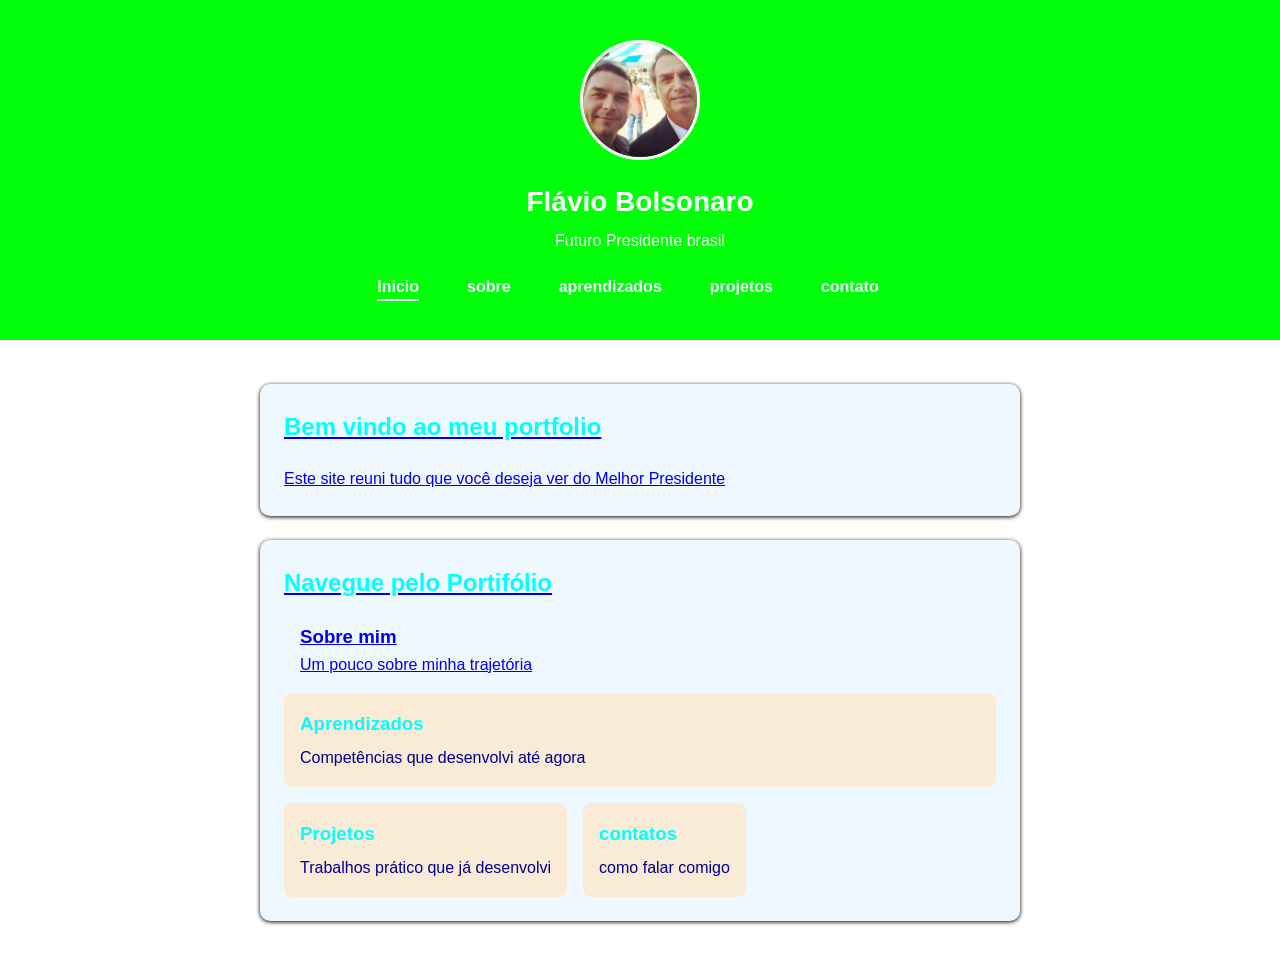
<file: index.html>
<!DOCTYPE html>
<html lang="pt-br">
<head>
    <meta charset="UTF-8">
    <meta name="viewport" content="width=device-width, initial-scale=1.0">
    <title>Portfolio de Ruan</title>
    <link rel="stylesheet" href="estilo.css">
</head>
<body>
    <header>
        <img src="Fotoperfil01.jpg" alt="foto de perfil" class="foto-perfil">
        <h1> Flávio Bolsonaro </h1>
        <p> Futuro Presidente brasil </p>

        <nav>
            <ul>
                <li><a href="index.html" class="ativo"> Inicio </li>
                <li><a href="sobre.html"> sobre</li>
                <li><a href="aprendizados.html"> aprendizados</li>
                <li><a href="projetos.html class="> projetos</li>
                <li><a href="contato.html"> contato</li>
        </nav>
    </header>

<main>
    <section>
        <h2>Bem vindo ao meu portfolio</h2>
        <p>
            Este site reuni tudo que você deseja ver do Melhor Presidente
            <p>
    </section>

    <section>
        <h2>Navegue pelo Portifólio</h2>
        <div class="grade-links">
            <a href="sobre.html" class="cartao link">
                <h3> Sobre mim </h3>
                <p> Um pouco sobre minha trajetória </p>
                </a>

                <div class="grade-links">
                    <a href="aprendizados.html" class="cartao-link">
                        <h3>Aprendizados</h3>
                        <p>Competências que desenvolvi até agora</p>
                        </a>

                <div class="grade-links">
                <a href="projetos.html" class="cartao-link">
                    <h3>Projetos</h3>
                    <p>Trabalhos prático que já desenvolvi</p>
                    </a>

                    <div class="grade-links">
                <a href="contato.html" class="cartao-link">
                    <h3>contatos</h3>
                    <p>como falar comigo</p>
                    </a>
                   </div>
                   </section>
</body>
</html>
</file>
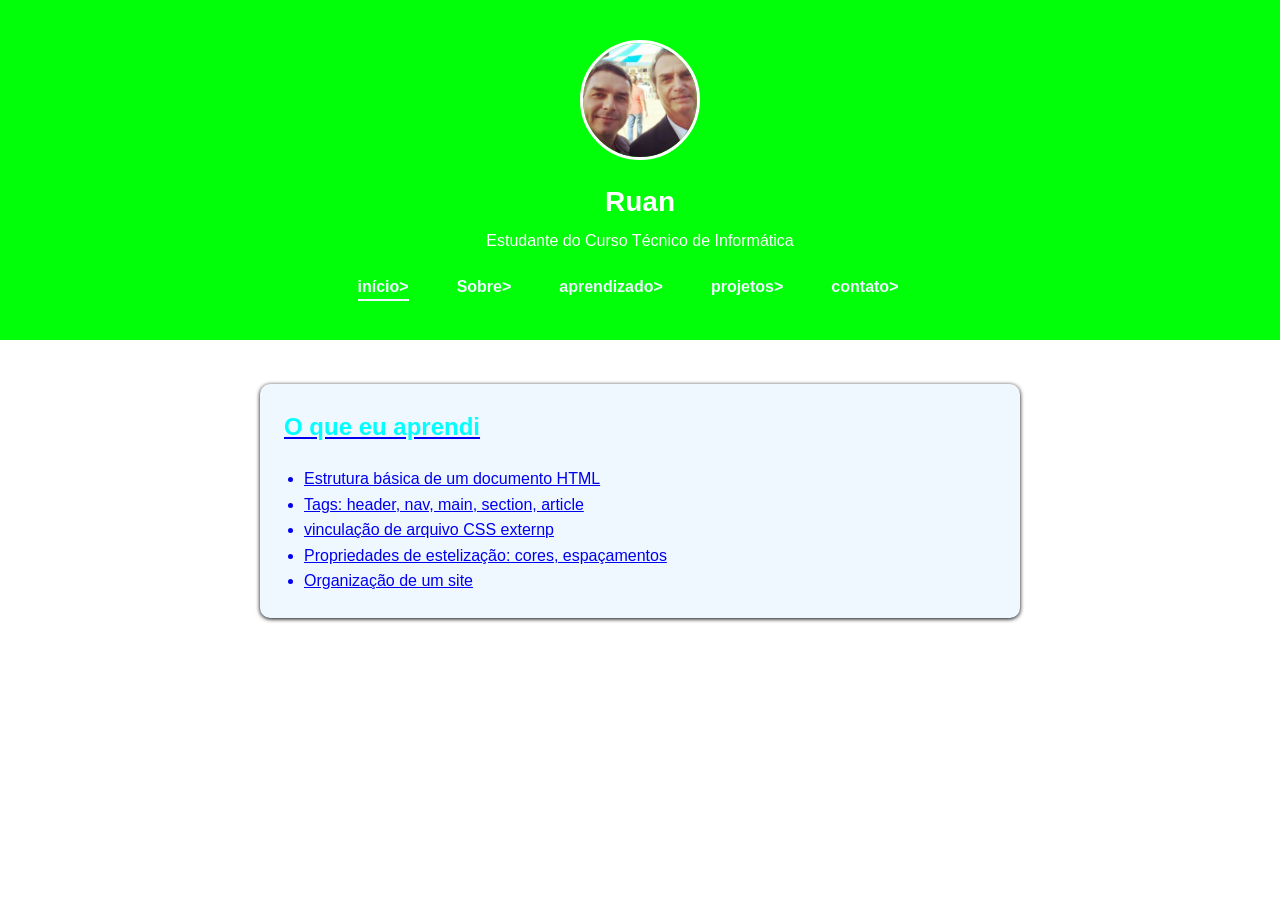
<file: aprendizados.html>
<!DOCTYPE html>
<html lang="pt-br">
<head>
    <meta charset="UTF-8">
    <meta name="viewport" content="width=device-width, initial-scale=1.0">
    <title>Portifólio de Ruan</title>
    <link rel="stylesheet" href="estilo.css">
</head>
<body>
    <header>
        <img src="Fotoperfil01.jpg" alt="foto de perfil" class="foto-perfil">
        <h1>Ruan</h1>
        <p>Estudante do Curso Técnico de Informática</p>

        <nav>
            <ul>
                <li><a href="index.html" class="ativo"> início></li>
                <li><a href="sobre.html"> Sobre></li>
                <li><a href="aprendizados.html"> aprendizado></li> 
                <li><a href="projetos.html"> projetos></li>
                <li><a href="contato.html"> contato></li>
            </ul>
        </nav>
    </header>

    <main>
        <section>
        <h2>O que eu aprendi</h2>
        <ul>
            <li>Estrutura básica de um documento HTML</li>
            <li>Tags: header, nav, main, section, article</li>
            <li>vinculação de arquivo CSS externp</li>
            <li>Propriedades de estelização: cores, espaçamentos</li>
            <li>Organização de um site</li>
        </ul>
        </section>
    </main>
</body>
</html>
</file>
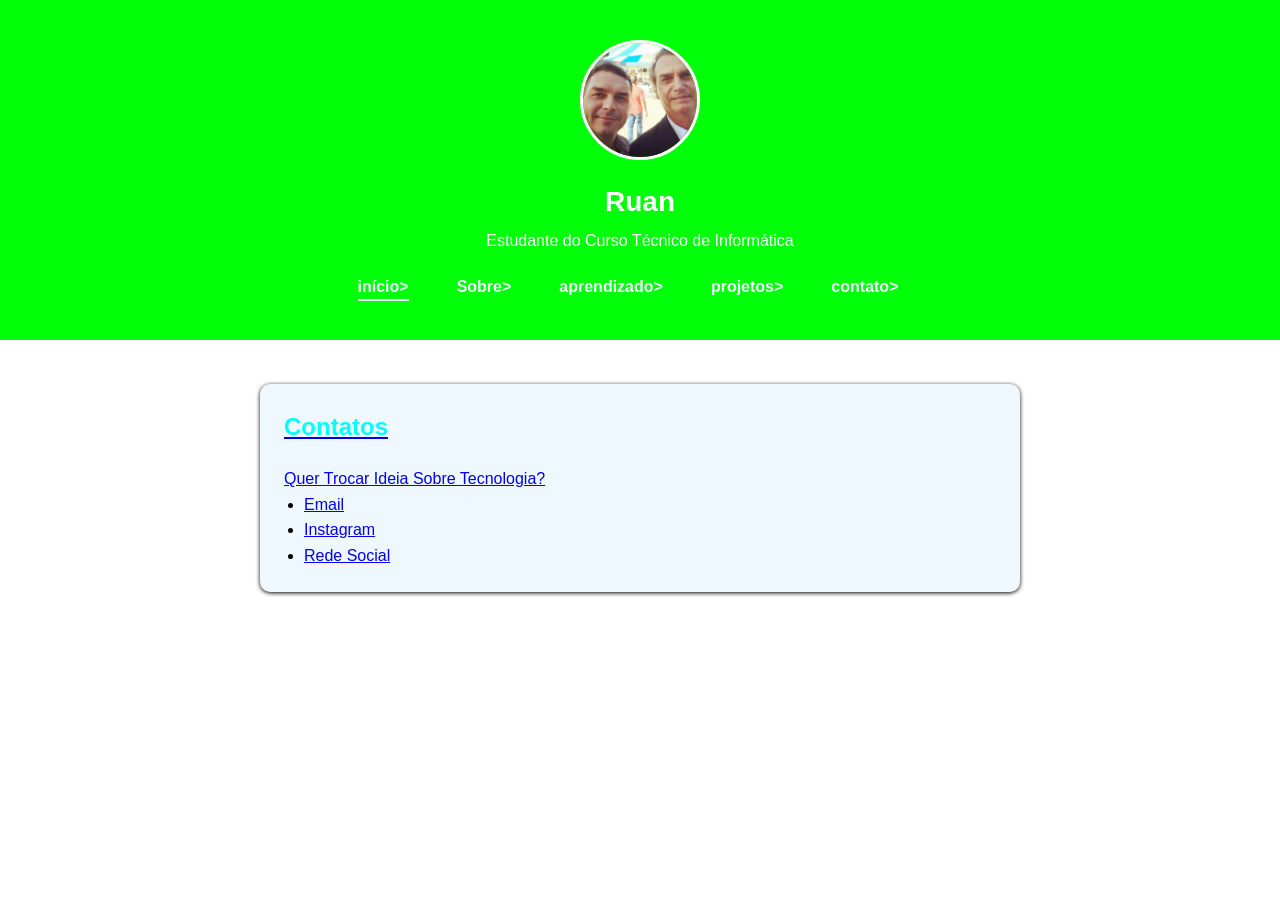
<file: contato.html>
<!DOCTYPE html>
<html lang="pt-br">
<head>
    <meta charset="UTF-8">
    <meta name="viewport" content="width=device-width, initial-scale=1.0">
    <title>Portifólio de Ruan</title>
    <link rel="stylesheet" href="estilo.css">
</head>
<body>
    <header>
        <img src="Fotoperfil01.jpg" alt="foto de perfil" class="foto-perfil">
        <h1>Ruan</h1>
        <p>Estudante do Curso Técnico de Informática</p>

        <nav>
            <ul>
                <li><a href="index.html" class="ativo"> início></li>
                <li><a href="sobre.html"> Sobre></li>
                <li><a href="aprendizados.html"> aprendizado></li> 
                <li><a href="projetos.html"> projetos></li>
                <li><a href="contato.html"> contato></li>
            </ul>
        </nav>
    </header>

    <main>
        <section>
         <h2> Contatos</h2>
         <p> Quer Trocar Ideia Sobre Tecnologia?</p>
         <ul>
            <li><a href="Mailto:ruan.oliveira@escolar.ifrn.edu.br">Email</a></li>
             <li><a href="www.instagram.com">Instagram</a></li>
             <li><a href="REDE SOCIAL">Rede Social</a></li>
         </ul>
        </section>
    </main>
</body>
</html>
</file>
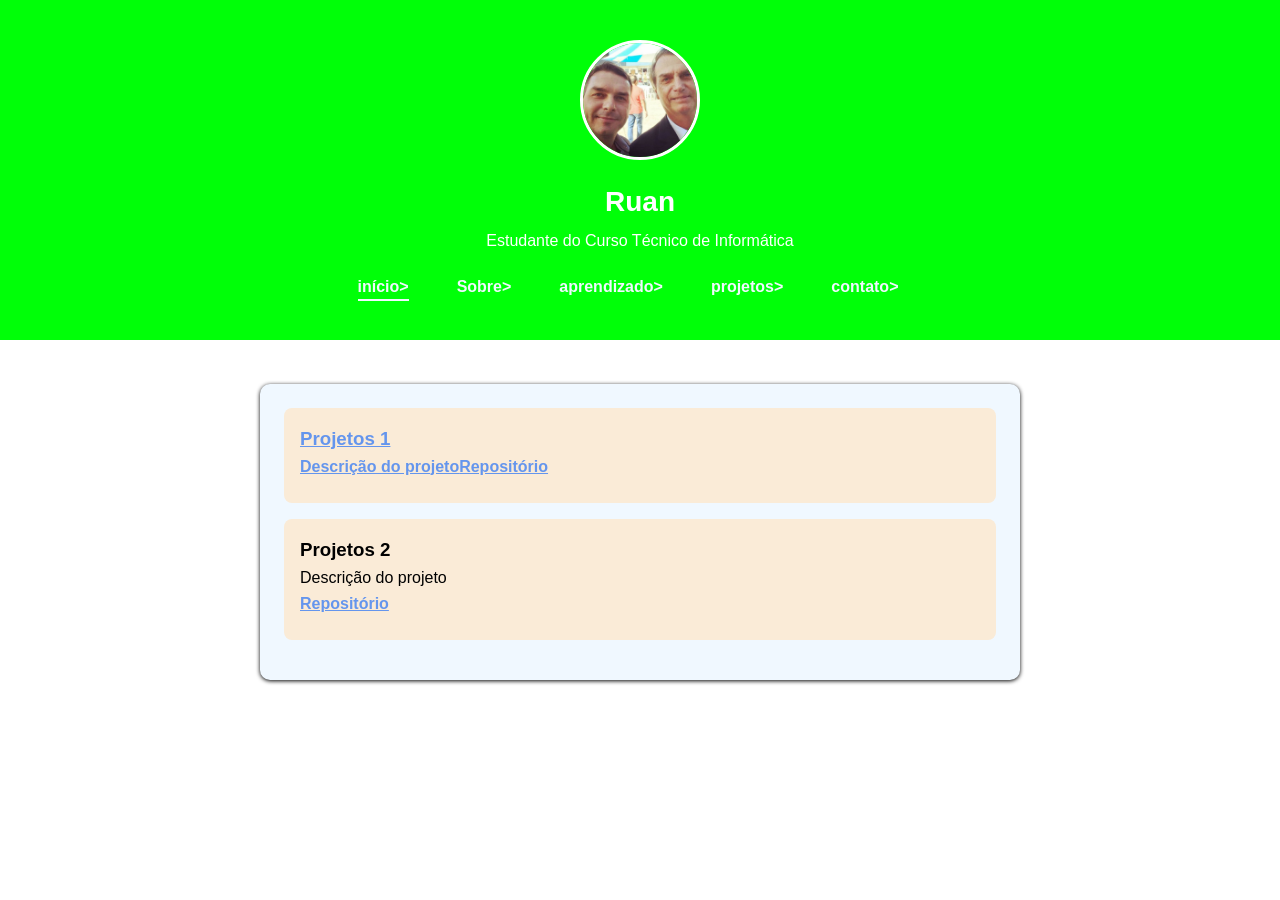
<file: projetos.html>
<!DOCTYPE html>
<html lang="pt-br">
<head>
    <meta charset="UTF-8">
    <meta name="viewport" content="width=device-width, initial-scale=1.0">
    <title>Portifólio de Ruan</title>
    <link rel="stylesheet" href="estilo.css">
</head>
<body>
    <header>
        <img src="Fotoperfil01.jpg" alt="foto de perfil" class="foto-perfil">
        <h1>Ruan</h1>
        <p>Estudante do Curso Técnico de Informática</p>

        <nav>
            <ul>
                <li><a href="index.html" class="ativo"> início></li>
                <li><a href="sobre.html"> Sobre></li>
                <li><a href="aprendizados.html"> aprendizado></li> 
                <li><a href="projetos.html"> projetos></li>
                <li><a href="contato.html"> contato></li>
            </ul>
        </nav>
    </header>

    <main>
        <section>
            <article class="card">
            <h3> Projetos 1</h3>
            <p>Descrição do projeto</p>
            <a href="link"> Repositório</a>
            </article>

            <article class="card">
                <h3> Projetos 2</h3>
                <p>Descrição do projeto</p>
                <a href="link2"> Repositório</a>
                </article>
        </section>
    </main>
</body>
</html>
</file>
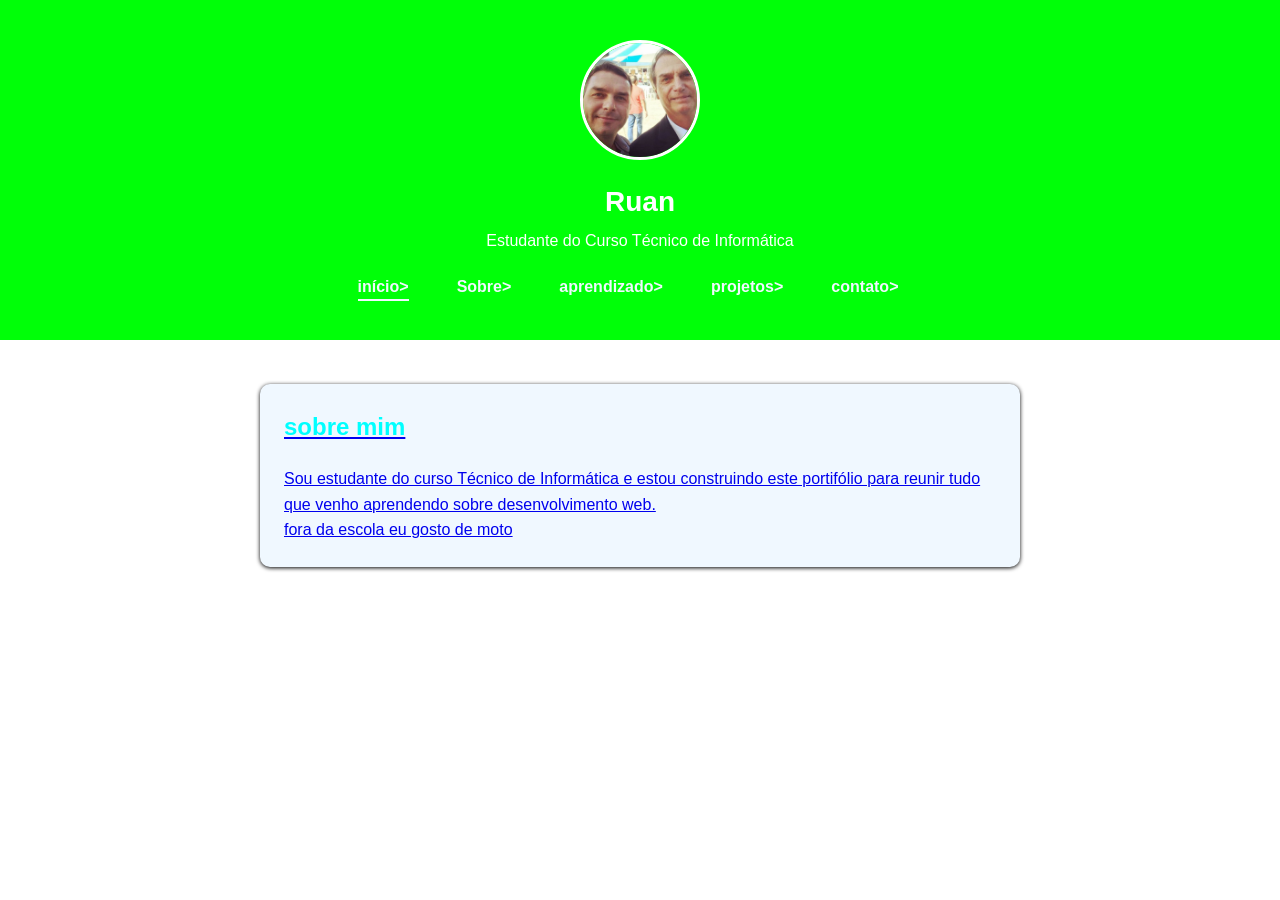
<file: sobre.html>
<!DOCTYPE html>
<html lang="pt-br">
<head>
    <meta charset="UTF-8">
    <meta name="viewport" content="width=device-width, initial-scale=1.0">
    <title>Portifólio de Ruan</title>
    <link rel="stylesheet" href="estilo.css">
</head>
<body>
    <header>
        <img src="Fotoperfil01.jpg" alt="foto de perfil" class="foto-perfil">
        <h1>Ruan</h1>
        <p>Estudante do Curso Técnico de Informática</p>

        <nav>
            <ul>
                <li><a href="index.html" class="ativo"> início></li>
                <li><a href="sobre.html"> Sobre></li>
                <li><a href="aprendizados.html"> aprendizado></li> 
                <li><a href="projetos.html"> projetos></li>
                <li><a href="contato.html"> contato></li>
            </ul>
        </nav>
    </header>

    <main>
        <section>
            <h2>sobre mim</h2>
            <p>Sou estudante do curso Técnico 
            de Informática e estou construindo este 
            portifólio para reunir tudo que venho 
            aprendendo sobre desenvolvimento web.
            </p>
            <p> fora da escola eu gosto de moto</p>
        </section>
    </main>
</body>
</html>
</file>
<file: estilo.css>
/* RESET SIMPLES */
*{
    margin: 0;
    padding: 0;
    box-sizing: border-box;
}

body {
    font-family: Arial, Helvetica, sans-serif;
    color: black;
    line-height: 1.6;
    background-color: white;
}

/* CABEÇALHO IGUAL EM TODAS AS PERGUNTAS */

header {
    background-color: rgb(0, 255, 8);
    color: white;
    text-align: center;
    padding: 40px 20px; 
}

.foto-perfil {
    width: 120px;
    height: 120px;
    border-radius: 50%;
    object-fit: cover;
    margin-bottom: 12px;
    border: 3px solid white;
}

header h1 {
    font-size: 28px;
    margin-bottom: 4px;
}

/* Menu de navegação */

nav ul {
    list-style: none;
    display: flex;
    justify-content: center;
    flex-wrap: wrap;
    gap: 24px;
    margin-top: 20px;
}

nav a {
    color: aliceblue;
    text-decoration: none;
    font-weight: bold;
    padding-bottom: 4px;
    border-bottom: 2px solid transparent;
}

nav a:hover {
    text-decoration: underline;
}
/* Destaca no menu a página que o usuário está */

nav a.ativo {
    border-bottom: 2px solid;
}

/*conteúdo principal*/

main {
    max-width: 800px;
    margin: 0 auto;
    padding: 20px;
}

section {
    background-color: aliceblue;
    border-radius: 10px;
    padding: 24px;
    margin: 24px 0;
    box-shadow: 0 1px 4px rgb(0, 0, 0.08);
}

section h2 {
    color: aqua;
    margin-bottom: 12px;
    border-bottom: 12px;
    padding-bottom: 8px;
}

section ul {
    padding-left: 20px;
}

/* Grade de Links*/

.grade-links {
    display: flex;
    flex-wrap: wrap;
    gap: 16px;
}

.cartao-link {
    flex: 1 1 calc(50% - 16px);
    background-color: antiquewhite;
    border-radius: 8px;
    padding: 16px;
    text-decoration: none;
    color: darkblue;
}

.cartao-link h3 {
    color: aqua;
    margin-bottom: 6px;
}

.cartao-link:hover {
    background-color: antiquewhite;
}

/* Cards */

.card {
    background-color: antiquewhite;
    border-radius: 8px;
    padding: 16px;
    margin-bottom: 16px;
}

.card a {
    display: inline-block;
    margin-bottom: 8px;
    color: cornflowerblue;
    font-weight: bold;
}

/* Rodapé */
 footer {
    text-align: center;
    padding: 20px;
    color: azure;
    font-size: 14px;
 }
</file>
